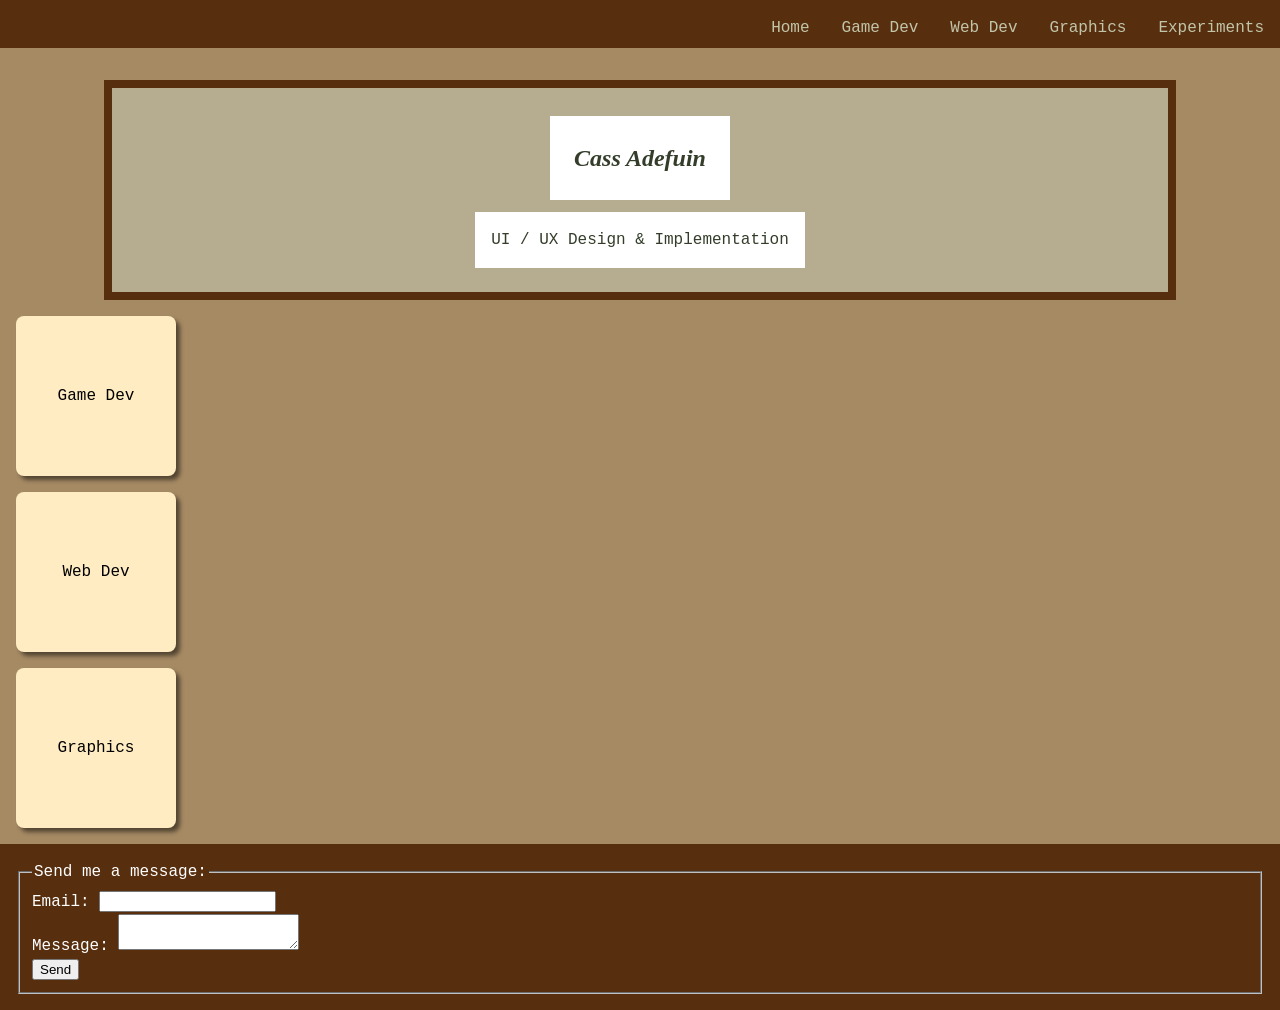
<file: index.html>
<!DOCTYPE html>
<html lang="en">

<head>
	<meta charset="utf-8">
	<meta name="description" content="Cass Adefuin's portfolio">
	<meta name="keywords" content="HTML">
	<meta name="author" content="Cass Adefuin">
	<meta name="viewport" content="width=device-width, initial-scale=1.0">
	<title>Cass Adefuin</title>
    <link rel="icon" href="favicon.ico" type="image/x-icon">
    <link rel="stylesheet" href="global.css">
    <script>
        class CustomElement2 extends HTMLElement {
            connectedCallback() {
            console.log("Hello World!");
            }
        }

        customElements.define("custom-element-2", CustomElement2);
    </script>
    <style>
        sticky-note {
            display: flex;
            background-color: #ffecc3;
            width: 10em;
            height: 10em;
            justify-content: center;
            align-items: center;
            margin: 1em;
            border-radius: 0.5em;
            box-shadow: 0.25em 0.25em 0.25em rgba(0, 0, 0, 0.5);
            a {
                color:black;
                text-decoration: none;
            }
        }

        span {
            border: 1px solid grey;
        }
    </style>
</head>

<body>
    <header>
        <svg class="menu_button" aria-label="Menu" display="none"
            width="3rem"
            height="3rem"
            viewBox="0 0 105.83333 105.83333"
            version="1.1">
            <path
                id="path1-5"
                style="fill:none;stroke:#ffffff;stroke-width:5.84435;stroke-linecap:round;stroke-linejoin:miter;stroke-dasharray:none;stroke-opacity:1"
                d="M 24.276555,79.76011 H 81.556778 M 24.276553,52.916665 H 81.556779 M 24.276552,26.073221 h 57.280227" />
        </svg>
        <nav>
            <ul>
                <li><a href="/">Home</a></li>
                <li><a href="/GameDev/">Game Dev</a></li>
                <li><a href="/WebDev/">Web Dev</a></li>
                <li><a href="/Graphics/">Graphics</a></li>
                <li><a href="/experiments.html">Experiments</a></li>
            </ul>
        </nav>
    </header>

    <main>
        <section>
            <hgroup>
                <h1>Cass Adefuin</h1>
                <p>UI / UX Design & Implementation</p>
            </hgroup>

            <sticky-note>
                <a href="/GameDev/">Game Dev</a>
            </sticky-note>
            <sticky-note>
                <a href="/WebDev/">Web Dev</a>
            </sticky-note>
            <sticky-note>
                <a href="/Graphics/">Graphics</a>
            </sticky-note>

            <noscript>
                <p>Enable JavaScript to unlock <span>sticky note</span> interactions!</p>
            </noscript>

            <custom-element-2></custom-element-2>
        </section>
    </main>

    <footer>
        <form action="submit">
            <fieldset>
                <legend>Send me a message:</legend>
                <label for="email">Email:</label>
                <input type="email" id="email">
                <br>
                <label for="message">Message:</label>
                <textarea name="message" id="message"></textarea>
                <br>
                <button>Send</button>
            </fieldset>
        </form>
    </footer>
</body>
</file>
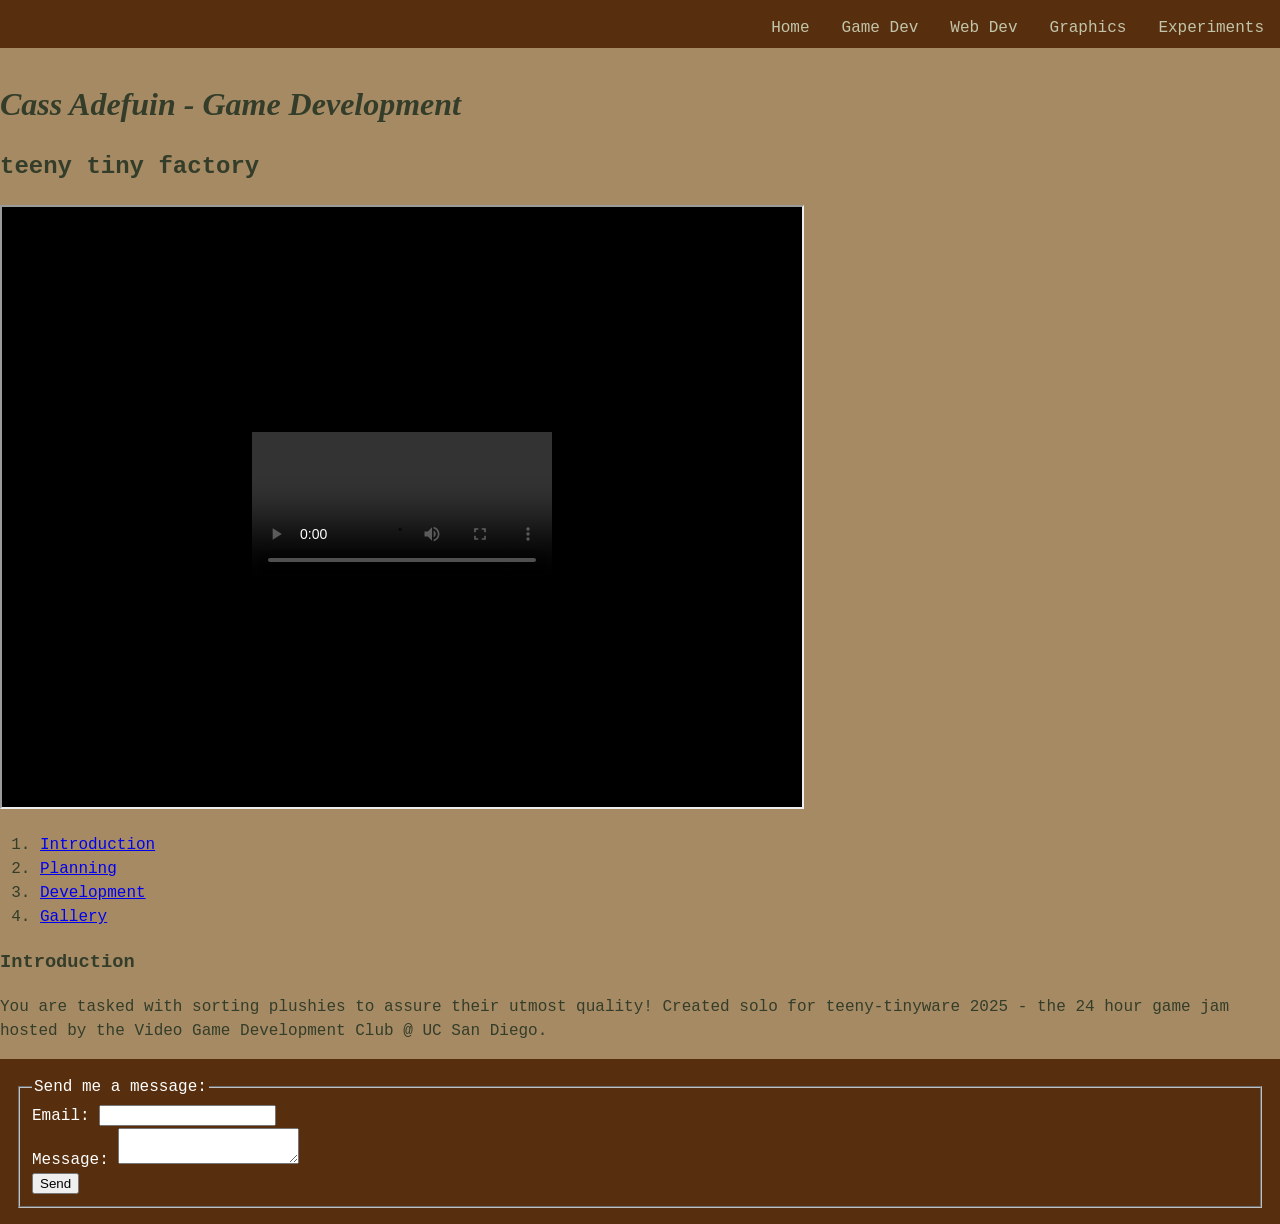
<file: GameDev/teenytinyfactory/index.html>
<!DOCTYPE html>
<html lang="en">

<head>
	<meta charset="utf-8">
	<meta name="description" content="Cass Adefuin's portfolio">
	<meta name="keywords" content="HTML">
	<meta name="author" content="Cass Adefuin">
	<meta name="viewport" content="width=device-width, initial-scale=1.0">
	<title>Cass Adefuin</title>
    <link rel="icon" href="favicon.ico" type="image/x-icon">
    <link rel="stylesheet" href="/global.css">
</head>

<body>
    <header>
        <svg class="menu_button" aria-label="Menu" display="none"
            width="3rem"
            height="3rem"
            viewBox="0 0 105.83333 105.83333"
            version="1.1">
            <path
                id="path1-5"
                style="fill:none;stroke:#ffffff;stroke-width:5.84435;stroke-linecap:round;stroke-linejoin:miter;stroke-dasharray:none;stroke-opacity:1"
                d="M 24.276555,79.76011 H 81.556778 M 24.276553,52.916665 H 81.556779 M 24.276552,26.073221 h 57.280227" />
        </svg>
        <nav>
            <ul>
                <li><a href="/">Home</a></li>
                <li><a href="/GameDev/">Game Dev</a></li>
                <li><a href="/WebDev/">Web Dev</a></li>
                <li><a href="/Graphics/">Graphics</a></li>
                <li><a href="/experiments.html">Experiments</a></li>
            </ul>
        </nav>
    </header>

    <main>
        <h1>Cass Adefuin - Game Development</h1>
        <h2>teeny tiny factory</h2>
        <iframe src="Media/teeny-tiny-factory-demo.mp4" width="800" height="600"></iframe>
        <nav>
            <ol>
                <li><a href="#introduction">Introduction</a></li>
                <li><a href="#planning">Planning</a></li>
                <li><a href="#development">Development</a></li>
                <li><a href="#gallery">Gallery</a></li>
            </ol>
        </nav>

        <section id="introduction">
            <h3>Introduction</h3>
            <p>You are tasked with sorting plushies to assure their utmost quality! Created solo for teeny-tinyware 2025 - the 24 hour game jam hosted by the Video Game Development Club @ UC San Diego.</p>
        </section>
    </main>

    <footer>
        <form action="submit">
            <fieldset>
                <legend>Send me a message:</legend>
                <label for="email">Email:</label>
                <input type="email" id="email">
                <br>
                <label for="message">Message:</label>
                <textarea name="message" id="message"></textarea>
                <br>
                <button>Send</button>
            </fieldset>
        </form>
    </footer>
</body>
</file>
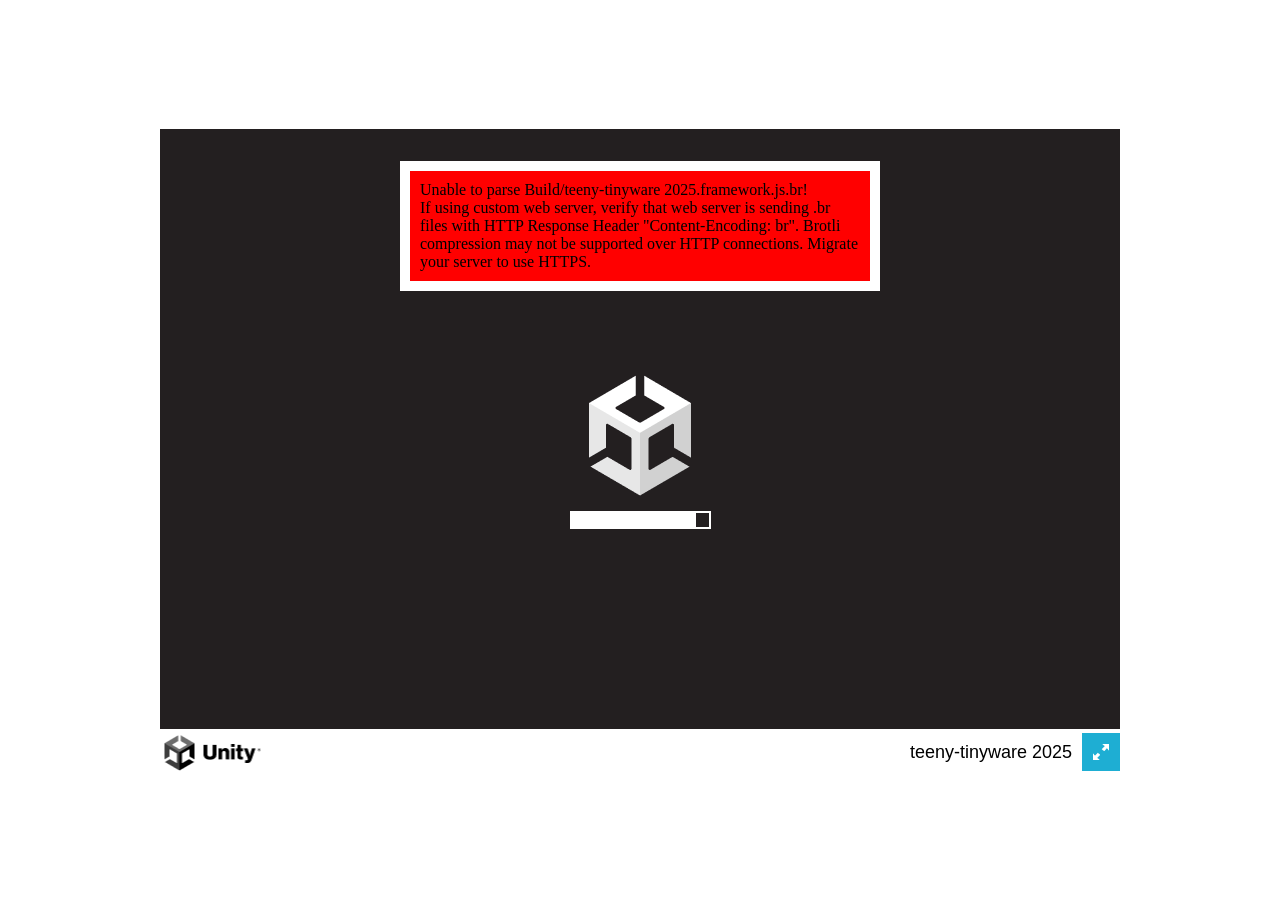
<file: GameDev/teenytinyfactory/Build/index.html>
<!DOCTYPE html>
<html lang="en-us">
  <head>
    <meta charset="utf-8">
    <meta http-equiv="Content-Type" content="text/html; charset=utf-8">
    <title>Unity Web Player | teeny-tinyware 2025</title>
    <link rel="shortcut icon" href="TemplateData/favicon.ico">
    <link rel="stylesheet" href="TemplateData/style.css">
  </head>
  <body>
    <div id="unity-container" class="unity-desktop">
      <canvas id="unity-canvas" width=960 height=600 tabindex="-1"></canvas>
      <div id="unity-loading-bar">
        <div id="unity-logo"></div>
        <div id="unity-progress-bar-empty">
          <div id="unity-progress-bar-full"></div>
        </div>
      </div>
      <div id="unity-warning"> </div>
      <div id="unity-footer">
        <div id="unity-logo-title-footer"></div>
        <div id="unity-fullscreen-button"></div>
        <div id="unity-build-title">teeny-tinyware 2025</div>
      </div>
    </div>
    <script>
      var canvas = document.querySelector("#unity-canvas");

      // Shows a temporary message banner/ribbon for a few seconds, or
      // a permanent error message on top of the canvas if type=='error'.
      // If type=='warning', a yellow highlight color is used.
      // Modify or remove this function to customize the visually presented
      // way that non-critical warnings and error messages are presented to the
      // user.
      function unityShowBanner(msg, type) {
        var warningBanner = document.querySelector("#unity-warning");
        function updateBannerVisibility() {
          warningBanner.style.display = warningBanner.children.length ? 'block' : 'none';
        }
        var div = document.createElement('div');
        div.innerHTML = msg;
        warningBanner.appendChild(div);
        if (type == 'error') div.style = 'background: red; padding: 10px;';
        else {
          if (type == 'warning') div.style = 'background: yellow; padding: 10px;';
          setTimeout(function() {
            warningBanner.removeChild(div);
            updateBannerVisibility();
          }, 5000);
        }
        updateBannerVisibility();
      }

      var buildUrl = "Build";
      var loaderUrl = buildUrl + "/teeny-tinyware 2025.loader.js";
      var config = {
        arguments: [],
        dataUrl: buildUrl + "/teeny-tinyware 2025.data.br",
        frameworkUrl: buildUrl + "/teeny-tinyware 2025.framework.js.br",
        codeUrl: buildUrl + "/teeny-tinyware 2025.wasm.br",
        streamingAssetsUrl: "StreamingAssets",
        companyName: "DefaultCompany",
        productName: "teeny-tinyware 2025",
        productVersion: "1.0",
        showBanner: unityShowBanner,
        // errorHandler: function(err, url, line) {
        //    alert("error " + err + " occurred at line " + line);
        //    // Return 'true' if you handled this error and don't want Unity
        //    // to process it further, 'false' otherwise.
        //    return true;
        // },
      };

      // By default, Unity keeps WebGL canvas render target size matched with
      // the DOM size of the canvas element (scaled by window.devicePixelRatio)
      // Set this to false if you want to decouple this synchronization from
      // happening inside the engine, and you would instead like to size up
      // the canvas DOM size and WebGL render target sizes yourself.
      // config.matchWebGLToCanvasSize = false;

      // If you would like all file writes inside Unity Application.persistentDataPath
      // directory to automatically persist so that the contents are remembered when
      // the user revisits the site the next time, uncomment the following line:
      // config.autoSyncPersistentDataPath = true;
      // This autosyncing is currently not the default behavior to avoid regressing
      // existing user projects that might rely on the earlier manual
      // JS_FileSystem_Sync() behavior, but in future Unity version, this will be
      // expected to change.

      if (/iPhone|iPad|iPod|Android/i.test(navigator.userAgent)) {
        // Mobile device style: fill the whole browser client area with the game canvas:

        var meta = document.createElement('meta');
        meta.name = 'viewport';
        meta.content = 'width=device-width, height=device-height, initial-scale=1.0, user-scalable=no, shrink-to-fit=yes';
        document.getElementsByTagName('head')[0].appendChild(meta);
        document.querySelector("#unity-container").className = "unity-mobile";
        canvas.className = "unity-mobile";

        // To lower canvas resolution on mobile devices to gain some
        // performance, uncomment the following line:
        // config.devicePixelRatio = 1;


      } else {
        // Desktop style: Render the game canvas in a window that can be maximized to fullscreen:
        canvas.style.width = "960px";
        canvas.style.height = "600px";
      }

      document.querySelector("#unity-loading-bar").style.display = "block";

      var script = document.createElement("script");
      script.src = loaderUrl;
      script.onload = () => {
        createUnityInstance(canvas, config, (progress) => {
          document.querySelector("#unity-progress-bar-full").style.width = 100 * progress + "%";
              }).then((unityInstance) => {
                document.querySelector("#unity-loading-bar").style.display = "none";
                document.querySelector("#unity-fullscreen-button").onclick = () => {
                  unityInstance.SetFullscreen(1);
                };

              }).catch((message) => {
                alert(message);
              });
            };

      document.body.appendChild(script);

    </script>
  </body>
</html>
</file>
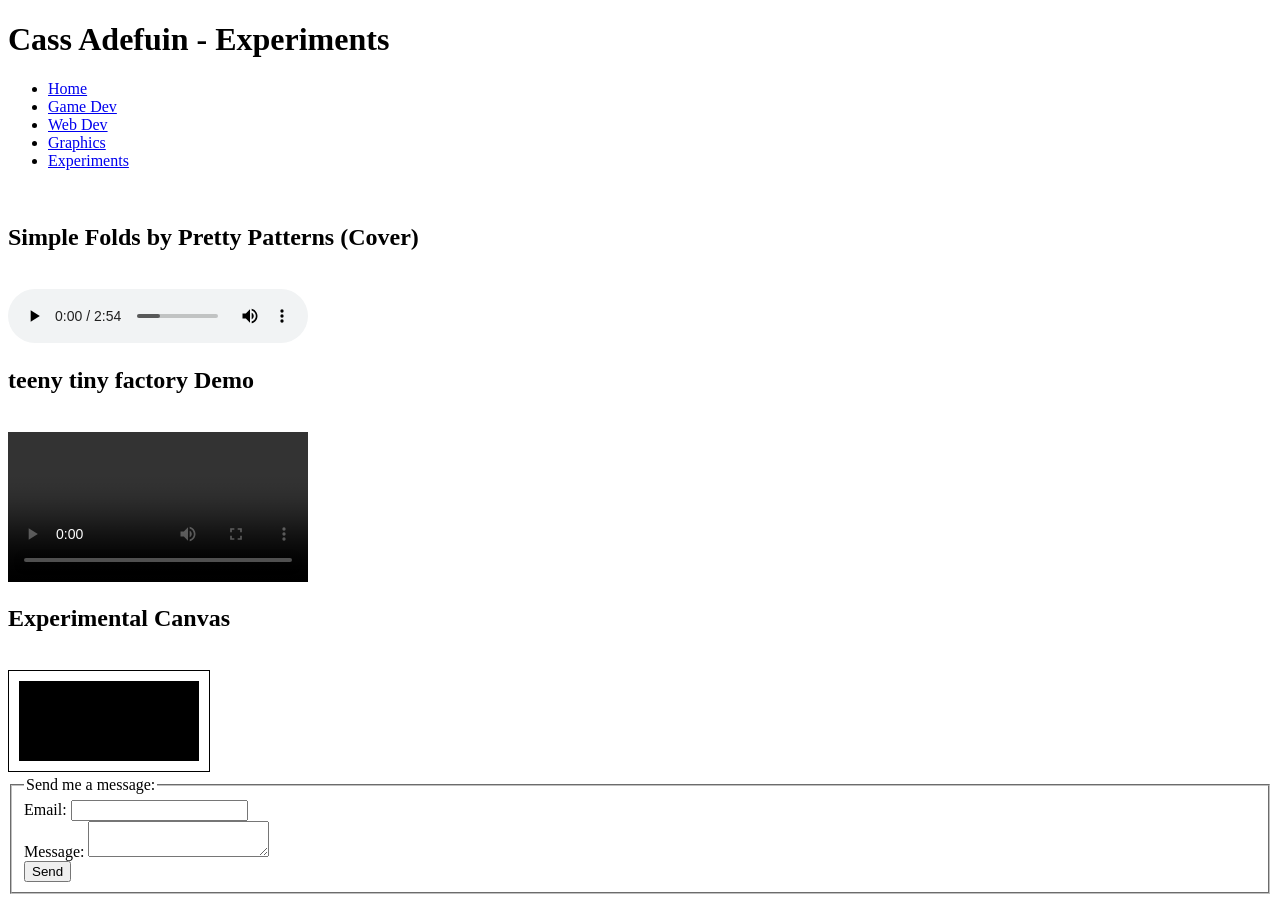
<file: experiments.html>
<!DOCTYPE html>
<html lang="en">

<head>
	<meta charset="utf-8">
	<meta name="description" content="Cass Adefuin's portfolio">
	<meta name="keywords" content="HTML">
	<meta name="author" content="Cass Adefuin">
	<meta name="viewport" content="width=device-width, initial-scale=1.0">
	<title>Cass Adefuin</title>
    <link rel="icon" href="favicon.ico" type="image/x-icon">
    <style>
        article { border: 1px solid grey; }
    </style>
</head>

<body>
    <header>
        <h1>Cass Adefuin - Experiments</h1>
        <nav>
            <ul>
                <li><a href="/">Home</a></li>
                <li><a href="/GameDev/">Game Dev</a></li>
                <li><a href="/WebDev/">Web Dev</a></li>
                <li><a href="/Graphics/">Graphics</a></li>
                <li><a href="/experiments.html">Experiments</a></li>
            </ul>
        </nav>
    </header>

    <main>
        <template>
            <p>You found a secret!</p>
        </template>

        <br>

        <h2>Simple Folds by Pretty Patterns (Cover)</h2>
        <br>
        <audio controls autoplay loop>
            <source src="Public/simple-folds-cover.mp3" type="audio/mpeg">
            Your browser does not support the audio element.
        </audio>

        <br>

        <h2>teeny tiny factory Demo</h2>
        <br>
        <video controls autoplay loop>
            <source src="GameDev/teenytinyfactory/Media/teeny-tiny-factory-demo.mp4" type="video/mp4">
            Your browser does not support the video tag.
        </video>

        <br>

        <h2>Experimental Canvas</h2>
        <br>
        <canvas width="200" height="100" style="border:1px solid #000000;" id="canvas-sample">
            Your browser does not support the HTML canvas tag.
        </canvas>

        <script>
            const canvas = document.getElementById('canvas-sample');
            const ctx = canvas.getContext('2d');
            ctx.fillStyle = 'black';
            ctx.fillRect(10, 10, 180, 80);
        </script>
    </main>

    <footer>
        <form action="submit">
            <fieldset>
                <legend>Send me a message:</legend>
                <label for="email">Email:</label>
                <input type="email" id="email">
                <br>
                <label for="message">Message:</label>
                <textarea name="message" id="message"></textarea>
                <br>
                <button>Send</button>
            </fieldset>
        </form>
    </footer>
</body>
</file>
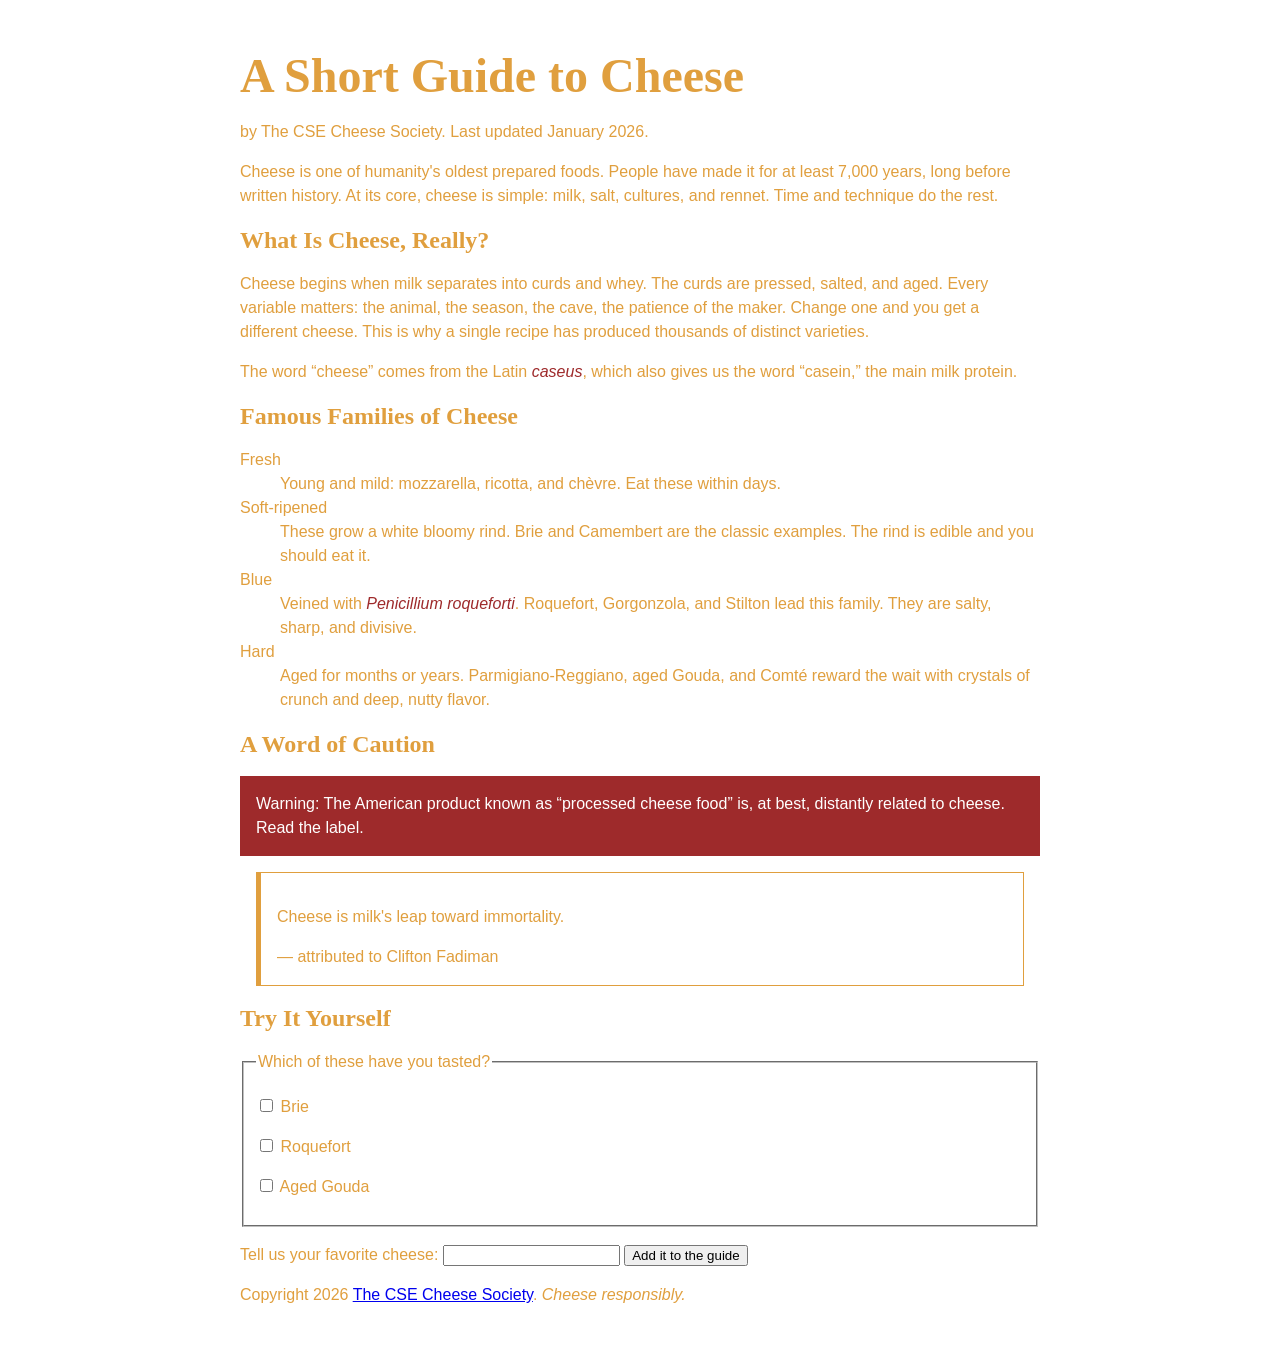
<file: part1/cheese.html>
<!DOCTYPE html>
<html lang="en">
<head>
  <meta charset="UTF-8">
  <meta name="viewport" content="width=device-width, initial-scale=1">
  <title>A Short Guide to Cheese</title>
  <link rel="stylesheet" href="cheese.css">
</head>
<body>
  <header>
    <h1>A Short Guide to Cheese</h1>
    <p>by The CSE Cheese Society. Last updated <time datetime="2026-01">January 2026</time>.</p>
  </header>

  <main>
    <article>
      <p>Cheese is one of humanity's oldest prepared foods. People have made
      it for at least 7,000 years, long before written history. At its core,
      cheese is simple: milk, salt, cultures, and rennet. Time and technique
      do the rest.</p>

      <section>
        <h2>What Is Cheese, Really?</h2>
        <p>Cheese begins when milk separates into curds and whey. The curds
        are pressed, salted, and aged. Every variable matters: the animal,
        the season, the cave, the patience of the maker. Change one and you
        get a different cheese. This is why a single recipe has produced
        thousands of distinct varieties.</p>
        <p>The word <q>cheese</q> comes from the Latin
        <span class="latin" lang="la">caseus</span>, which also gives us the word
        <q>casein,</q> the main milk protein.</p>
      </section>

      <section>
        <h2>Famous Families of Cheese</h2>

        <dl>
          <dt>Fresh</dt>
          <dd>Young and mild: mozzarella, ricotta, and
          <span lang="fr">chèvre</span>. Eat these within days.</dd>

          <dt>Soft-ripened</dt>
          <dd>These grow a white bloomy rind. Brie and Camembert are the
          classic examples. The rind is edible and you should eat it.</dd>

          <dt>Blue</dt>
          <dd>Veined with <span class="latin" lang="la">Penicillium
          roqueforti</span>. Roquefort, Gorgonzola, and Stilton lead this
          family. They are salty, sharp, and divisive.</dd>

          <dt>Hard</dt>
          <dd>Aged for months or years. Parmigiano-Reggiano, aged Gouda,
          and <span lang="fr">Comté</span> reward the wait with crystals
          of crunch and deep, nutty flavor.</dd>
        </dl>
      </section>

      <section>
        <h2>A Word of Caution</h2>
        <p id="warning">Warning: The American product known as
        <q>processed cheese food</q> is, at best, distantly related to
        cheese. Read the label.</p>

        <blockquote>
          <p>Cheese is milk's leap toward immortality.</p>
          <footer>— attributed to Clifton Fadiman</footer>
        </blockquote>
      </section>

      <section>
        <h2>Try It Yourself</h2>
        <form>
          <fieldset>
            <legend>Which of these have you tasted?</legend>
            <p><input type="checkbox" id="c-brie" name="tasted" value="brie">
               <label for="c-brie">Brie</label></p>
            <p><input type="checkbox" id="c-roquefort" name="tasted" value="roquefort">
               <label for="c-roquefort">Roquefort</label></p>
            <p><input type="checkbox" id="c-gouda" name="tasted" value="gouda">
               <label for="c-gouda">Aged Gouda</label></p>
          </fieldset>
          <p>
            <label for="fav">Tell us your favorite cheese:</label>
            <input type="text" id="fav" name="favorite">
            <button type="submit">Add it to the guide</button>
          </p>
        </form>
      </section>
    </article>
  </main>
  <footer>
    <p>Copyright 2026 <a href="https://example.com/cheese-society">The CSE
    Cheese Society</a>. <em>Cheese responsibly.</em></p>
  </footer>
</body>
</html>
</file>
<file: global.css>
/* --- GENERAL --- */

:root {
    /* Colors */
    --brown-1: #582F0E;
    --brown-2: #7F4F24;
    --brown-3: #936639;
    --brown-4: #A68A64;
    --brown-5: #B6AD90;
    
    --green-1: #333D29;
    --green-2: #414833;
    --green-3: #656D4A;
    --green-4: #A4AC86;
    --green-5: #C2C5AA;


    /* Fonts */
    --font-serif: Garamond, 'Times New Roman', Times, serif;
    --font-monospace: 'Courier New', Courier, monospace;
}

body {
    margin: 0;

    background-color: var(--brown-4);
    color: var(--green-1);

    font-family: var(--font-monospace);
    line-height: 1.5;
}

h1 {
    font-family: var(--font-serif);
    font-style: italic;
}


/* --- HEADER --- */

header {
    position: fixed;
    top: 0;
    right: 0;
    width: 100vw;
    height: 3em;
    margin: 0;
    
    display: flex;
    justify-content: end;
    align-items: center;

    background-color: var(--brown-1);

    /* Vertical Navigation Menu */
    nav {
        display: none;
        position: absolute;
        top: 100%;
        right: 0;
        width: fit-content;

        background-color: var(--brown-5);

        ul {
            display: flex;
            flex-direction: column;
            justify-content: start;
            list-style-type: none;

            margin: 0;
            padding: 0;

            li {
                padding: 1rem;
            
                a {
                    display: block;
                    color: var(--green-1);
                    text-decoration: none;
                }
            }

            li:hover {background-color: var(--green-4);}

            li:focus {background-color: var(--green-3);}
        }
    }

    .menu_button {
        display: block;
    }

    /* Show the dropdown menu on hover */
    .menu_button:hover ~ nav {display: block;}

    nav:hover {display: block;}


    /* Horizontal Navigation Menu */
    @media (min-width: 768px) {
        .menu_button {display: none;}

        nav {
            display: block;
            position: static;
            height: 100%;

            background-color: var(--brown-1);

            ul {
                flex-direction: row;
                justify-content: end;

                li {
                    display: block;
                    padding: auto 1rem;
                    height: 100%;

                    a {color: var(--green-5);}
                }

                li:hover {
                    background-color: var(--brown-5);

                    a {color: var(--green-1);}
                }
                
                li:focus {background-color: var(--brown-3);}
            }
        }
    }
}

/* Push main content down so it doesn't overlap with the fixed header */
main {
    margin-top: 5em;
}


/* --- FOOTER --- */
footer {
    bottom: 0;
    left: 0;
    padding: 1em;

    background-color: var(--brown-1);
    color: white;
}


/* --- HEADINGS --- */
hgroup {
    display: block;
    width: 80%;
    margin: auto;
    padding: 1em;

    border: var(--brown-1) 0.5rem solid;
    background-color: var(--brown-5);

    * {
        display: block;
        width: fit-content;
        margin: 0.5em auto;
        padding: 1em;
        
        background: white;
    }
}
</file>
<file: GameDev/teenytinyfactory/Build/TemplateData/style.css>
body { padding: 0; margin: 0 }
#unity-container { position: absolute }
#unity-container.unity-desktop { left: 50%; top: 50%; transform: translate(-50%, -50%) }
#unity-container.unity-mobile { position: fixed; width: 100%; height: 100% }
#unity-canvas { background: #231F20 }
.unity-mobile #unity-canvas { width: 100%; height: 100% }
#unity-loading-bar { position: absolute; left: 50%; top: 50%; transform: translate(-50%, -50%); display: none }
#unity-logo { width: 154px; height: 130px; background: url('unity-logo-dark.png') no-repeat center }
#unity-progress-bar-empty { width: 141px; height: 18px; margin-top: 10px; margin-left: 6.5px; background: url('progress-bar-empty-dark.png') no-repeat center }
#unity-progress-bar-full { width: 0%; height: 18px; margin-top: 10px; background: url('progress-bar-full-dark.png') no-repeat center }
#unity-footer { position: relative }
.unity-mobile #unity-footer { display: none }
#unity-logo-title-footer { float:left; width: 102px; height: 38px; background: url('unity-logo-title-footer.png') no-repeat center }
#unity-build-title { float: right; margin-right: 10px; line-height: 38px; font-family: arial; font-size: 18px }
#unity-fullscreen-button { cursor:pointer; float: right; width: 38px; height: 38px; background: url('fullscreen-button.png') no-repeat center }
#unity-warning { position: absolute; left: 50%; top: 5%; transform: translate(-50%); background: white; padding: 10px; display: none }
</file>
<file: part1/cheese.css>
/* 
 *  NAME: Cass Adefuin
 *  REPOSITORY URL: https://github.com/cadefuin/cse134-hw3
 */


 /* --- Typography and Inheritance --- */
 /* --- + Layout and Box Model --- */
 body {
    font-family:'Segoe UI', Tahoma, Geneva, Verdana, sans-serif;
    color: #E09F3E;
    line-height: 1.5rem;

    max-width: 50rem;
    margin: 0 auto;
    padding: 2rem;
 }

 h1 {
    font-size: 3rem;
 }

 /* --- Basic Selectors --- */
 h1, h2 {
    font-family: Georgia, 'Times New Roman', Times, serif;
 }

 .latin {
    font-style: italic;
 }

 #warning {
    color: white;
    background-color: #9e2a2b;
    padding: 1rem;
 }
 

 /* --- Layout and Box Model --- */
 blockquote {
    border-style: solid;
    border-color: #E09F3E;
    border-width: 1px 1px 1px 5px;
    margin: 1rem;
    padding: 1rem;
 }


 /* --- Hover and Focus --- */
 a:hover {
    color: #9E2A2B;
 }

a:focus, input:focus, button:focus {
    color: #335C67;
}


/* --- Cascade In Action --- */
.latin {
    color: #540B0E;
}

.latin {
    color: #9E2A2B;
}
/* The later value wins because CSS applies
/* the last value it encounters.
</file>
